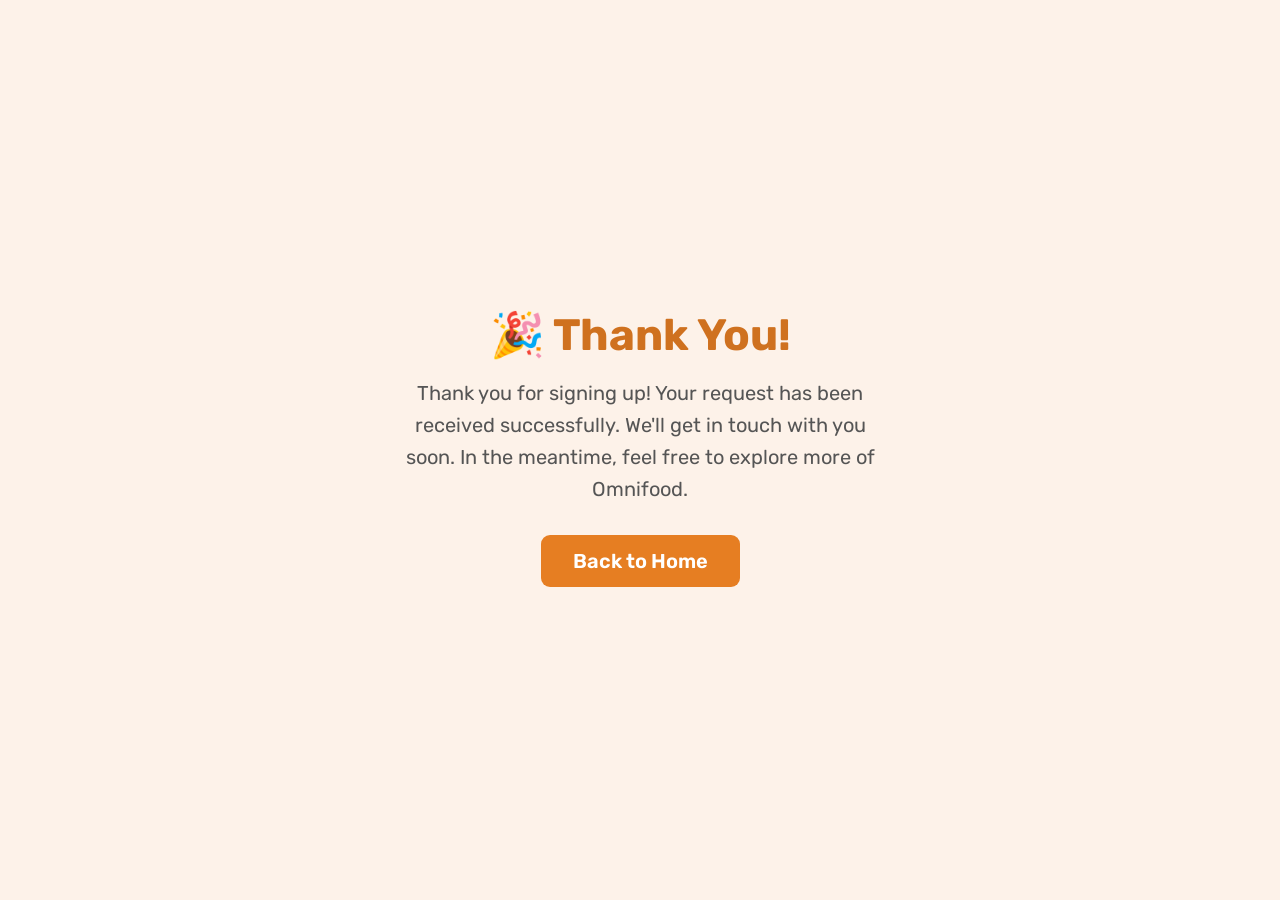
<file: success.html>
<!DOCTYPE html>
<html lang="en">
<head>
  <meta charset="UTF-8" />
  <meta name="viewport" content="width=device-width, initial-scale=1.0" />
  <link rel="preconnect" href="https://fonts.googleapis.com">
<link rel="preconnect" href="https://fonts.gstatic.com" crossorigin>
<link href="https://fonts.googleapis.com/css2?family=Rubik:wght@300;400;500;600;700&display=swap" rel="stylesheet">
  <title>Thank You - Omnifood</title>

  <link rel="stylesheet" href="css/generic.css" />
  <link rel="stylesheet" href="css/style.css" />

  <style>
    body {
      display: flex;
      justify-content: center;
      align-items: center;
      min-height: 100vh;
      background: #fdf2e9;
      text-align: center;
      font-family: "Rubik", sans-serif;
    }

    .box {
      max-width: 60rem;
      padding: 4.8rem;
    }

    h1 {
      font-size: 4.4rem;
      color: #cf711f;
      margin-bottom: 2rem;
    }

    p {
      font-size: 2rem;
      margin-bottom: 3rem;
      line-height: 1.6;
    }
  </style>
</head>
<body>

  <div class="box">
    <h1>🎉 Thank You!</h1>

    <p>
      Thank you for signing up! Your request has been received successfully.
      We'll get in touch with you soon. In the meantime, feel free to explore more of Omnifood.
    </p>

    <a href="index.html" class="btn btn--full">
      Back to Home
    </a>
  </div>

</body>
</html>
</file>
<file: css/generic.css>
*{
  margin: 0;
  padding: 0;
  box-sizing: border-box;
  scroll-behavior: smooth;
}

body{
  font-family: "Rubik", sans-serif;
  line-height: 1;
  font-weight: 400;
  color: #555;
  overflow-x: hidden;
 
  
  
}
html{
  font-size: 62.5%;
  overflow-x: hidden;
  
}

/* General Component  */
.heading-primary{
  font-size: 5.2rem;
  line-height: 1.05;
  font-weight: 700;
  color: #333;
  letter-spacing: -0.5px;
  margin-bottom: 3.2rem;
}

.heading-secondary{
font-weight: 700;
color: #333;
letter-spacing: -0.5px;
font-size: 4.4rem;
line-height: 1.2;
margin-bottom: 9.6rem;
}
.heading-tertiary{
  font-weight: 700;
  color: #333;
  letter-spacing: -0.5px;
  font-size:3.1rem;
  line-height: 1.2;
  margin-bottom: 3.2rem;
}



.subheading{
  display: block;
  font-size: 1.6rem;
  font-weight: 500;
  color: #cf711f;
  text-transform: uppercase;
  margin-bottom: 1.6rem;
  letter-spacing: 0.75px;

}
.btn,
.btn:link,.btn:visited{
  display: inline-block;
  font-weight: 600;
  font-size: 2rem;
  /* color: white; */
  padding : 1.6rem 3.2rem ;
  border-radius:9px ;
  text-decoration: none;
  transition: all  0.3s;
  border: none;
  cursor: pointer;
  color: #333;
  font-family: inherit;
  
}
.btn--form{
  background-color:#45260a ;
  color: #fdf2e9;
  align-self: end;
  padding: 1.2rem;
}

.btn--form:hover{
  background-color: #fff;
  color: #555;

}

.btn--full:link,
.btn--full:visited{
  background-color: #e67e22;
  color: white;
  
}
.btn--full:hover,
.btn--full:active{
  background-color:#cf711f;
  /*a CSS property that moves an element upward by 2 pixels relative to its original position */
  transform: translateY(-2px);
}
.btn--outline:link,
.btn--outline:visited{
  background-color:white;
  color: #555;
}
.btn--outline:hover,
.btn--outline:active{
  background-color:#fdf2e9;
  /* Trick to add border inside  */
  box-shadow:inset 0 0 0 3px white;
 
}

.link:link,
.link:visited{
  display: inline-block;
  color: #e67e22;
  text-decoration: none;
  border-bottom: 1px solid currentColor;
  padding-bottom: 2px;
  transition: all 0.3s;
}
.link:hover,
.link:active{
  color: #cf711f;
  border-bottom: 1px solid transparent;
}
.margin-bottom-md{
  margin-bottom:4.8rem !important ;
}
.margin-right-sm{
  margin-right: 1.6rem !important;
}

.list{
  list-style: none;
  display: flex;
  flex-direction: column;
  gap: 1.6rem;
}

.list-item{
  font-size: 1.8rem;
  display: flex;
  align-items: center;
  gap:1.6rem;
}
.list-icon{
  width: 3rem;
  height: 3rem;
  color: #e67e22;
}

*:focus{
  outline: none;
  /* outline: 4px dotted #e67e22;
   outline-offset: 8px; */
   box-shadow: 0 0 0 0.8rem rgba(230, 125,34, 0.5);

}
/* ------------------------------------------------- */



/* General Reusable Code */

.container{
  max-width: 120rem;
  padding: 0 3.2rem;
  margin: 0 auto;
  
}
.grid {
  display: grid;
  column-gap: 6.4rem;
  row-gap: 9.6rem;
  /* align-items: center; */
  /* margin-bottom: 9.6rem; */
}
/* .grid:last-child{
  margin-bottom: 0;
} */
.grid:not(:last-child){
  margin-bottom: 9.6rem;
}
.grid--2--cols {
  grid-template-columns: repeat(2, 1fr);
}

.grid--3--cols{
  grid-template-columns: repeat(3, 1fr);
}

.grid--4--cols{
  grid-template-columns: repeat(4, 1fr);
}
/* .grid--5--cols {
  grid-template-columns: repeat(5, 1fr);
} */

.grid--center--v{
  align-items: center;
}


strong{
  font-weight: 550;
}
</file>
<file: css/style.css>
/* ------------------------------------------------------- */
/* Header*/
.header{
  display: flex;
  justify-content: space-between;
  background-color:#fdf2e9;
   align-items: center;
  height: 9.6rem;
  padding: 0 4.8rem;
  position: relative;
}

.logo{
  height: 2.2rem;
}
/* -------------------------------------------------- */
/* Navigation Style  */
.main-nav-list{
  list-style: none;
  display: flex;
  align-items: center;
  gap: 4.8rem;
 }
 .main-nav-link:link,
 .main-nav-link:visited{
  display: inline-block;
  text-decoration: none;
  color: #333;
  font-size: 1.8rem;
  font-weight: 500;
  transition: all 0.3s;
 }
.main-nav-link:hover,
 .main-nav-link:active{
  color: #cf711f;
 }
 .main-nav-link.nav-cta:link,
 .main-nav-link.nav-cta:visited{
  display: inline-block;
  padding: 1.2rem 2.4rem;
  border-radius: 9px;
  color: white;
  background-color: #e67e22;
}
.main-nav-link.nav-cta:hover,
 .main-nav-link.nav-cta:active{
  background-color: #cf711f;
 }

/* Mobile */
.btn-mobile-nav{
  border:none;
  background: none;
  cursor: pointer;
  display: none;
}
.icon-mobile-nav{
  height: 4.8rem;
  width: 4.8rem;
  color: #333;
}

.icon-mobile-nav[name="close-outline"]{
  display: none;
}

/* ------------------------------------------------- */
/* Sticky Navigation*/
.sticky .header {
  position: fixed;
  top: 0;
  bottom: 0;
  width: 100%;
  height: 8rem;
  padding-top: 0;
  padding-bottom: 0;
  background-color: rgba(255, 255, 255, 0.97);
  z-index: 999;
  box-shadow: 0 1.2rem 3.2rem rgba(0, 0, 0, 0.03);
}

.sticky .section-hero {
  margin-top: 9.6rem;
}
/* ------------------------------------------------- */
/* Hero Section */
.section-hero{
  background-color:#fdf2e9;
  /* min-height: calc(100vh - 9.6rem); */
  padding: 4.8rem 0 9.6rem 0;
}


.hero{
  max-width: 130rem;
  margin: 0 auto;
  display: grid;
  grid-template-columns: 1fr 1fr;
  gap:9.6rem;
  align-items: center ;
}

.hero-description{
  font-size: 2rem;
  line-height: 1.5;
  margin-bottom: 4.8rem;
  /* max-width: 60rem; */
  
}
.hero-img{
  width: 100%;
}

.delivered-meals{
  display: flex;
  margin-top: 8rem;
  align-items: center;
  gap:1.6rem;
}

.delivered-imgs{
  display: flex;
}
.delivered-imgs img{
height: 4.8rem;
width: 4.8rem;
border-radius: 50%;
margin-right: -1.6rem;
border: 3px solid #fdf2e9;
}
.delivered-imgs img:last-child{
  margin: 0;
}
.delivered-text{
  font-size: 1.8rem;
  font-weight: 600;
  
}
.delivered-text span {
  color: #cf711f;
  font-weight: 700;
}
/* ------------------------------- */

/* Featured-in-Section */

.section-featured{
  padding: 4.8rem 0 3.2rem 0;

}
.heading-featured-in{
  font-size: 1.4rem;
  text-transform: uppercase;
  letter-spacing: 0.75px;
  font-weight: 500;
  text-align: center;
  margin-bottom: 2.4rem;
  color: #888;
}

.logos{
  display: flex;
  justify-content: space-around;
  
  
}

.logos img{
  height: 3.3rem;
  filter: brightness(0);
  opacity: 50%;


}

/* -------------------- */


/* How it works */
.section-how{
  padding: 9.6rem 0;
}
.step-number{
  font-size: 8.6rem;
  font-weight: 600;
  color: #ccc;
  margin-bottom: 1.2rem;
}

.step-description{
  font-size: 2rem;
  line-height: 1.75;
}

.step-img-box{
  display: flex;
  align-items: center;
  justify-content: center;
  position: relative;
}
.step-img-box::before{
  position: absolute;
  content: "";
  display: block;
  width: 60%;
  /* height: 60%; */
  padding-bottom: 60%;
  border-radius: 50%;
  background-color:#fdf2e9 ;
  top:50%;
  left:50%;
  transform: translate(-50%,-50%);
  z-index: -2;
}

.step-img-box::after{
  position: absolute;
  content: "";
  display: block;
  width: 50%;
  padding-bottom:50% ;
  background-color: #fae5d3;

  
  
  border-radius: 50%;
  top:50%;
  left:50%;
  transform: translate(-50%,-50%);
  z-index: -1;
}
  

.step-img{
  width:35%;
}
/* ----------------------------------------------- */
/* Section Meals */

.section-meals{
  padding: 9.6rem 0;
}
/* Centering the Omnifood AI chooses from 5,000+ recipes */
.section-meals .container:first-child {
  text-align: center;

}
.meal{
  box-shadow: 0 2.4rem 4.8rem rgba(0,0,0,0.075);
  border-radius: 11px;
  overflow: hidden;
  background-color: #fff;
  transition: all 0.4s;
}
.meal:hover {

  transform: translateY(-1.2rem);

  box-shadow: 0 3.2rem 6.4rem rgba(0,0,0,0.12);

}
.meal-content{
  padding: 3.2rem 4.8rem 4.8rem 4.8rem;
  
}

.meal-tag{
  margin-bottom:1.2rem ;
}

.tag{
  display: inline-block;
  padding: 0.4rem 0.8rem;
  font-size: 1.2rem;
  text-transform: uppercase;
  background-color: #51cf66;
  color: #333;
  border-radius: 100px;
  font-weight: 600;
  letter-spacing: 0.5px;
}
.tag--vegan {
  background-color: #51cf66;
}

.tag--paleo{
  background-color: #ffd43b;
}
.meal-title{
  font-size: 2.4rem;
  color: #333;
  font-weight: 600;
  margin-bottom: 3.2rem;
}

.meal-attributes {
  display: flex;
  list-style: none;
  flex-direction: column;
  gap: 1.6rem;
}
.meal-attribute{
  font-size: 1.8rem;
  display: flex;
  align-items: center;
  gap: 1.2rem;
}

.meal-icon{
  height: 2.4rem;
  width: 2.4rem;
  color: #e67e22;
}
.meal img{
  width: 100%;
  display: block;
}


.all-recipe{
  text-align: center;
  font-size: 1.8rem;
  
}

/* ---------------------------------------- */

/* Testimonial Section */

.section-testimonials{
  background-color: #fdf2e9;
  display: grid;
  grid-template-columns: 55fr 45fr;
  align-items: center;
}
.section-testimonials blockquote{
  font-size: 1.8rem;
  line-height: 1.8;
  margin-bottom: 1.6rem;
}

.testimonials-container{
  padding: 9.6rem ;
}
.testimonials{
  display: grid;
  grid-template-columns: 1fr 1fr;
  row-gap:4.8rem;
  column-gap: 8rem;

}
.testimonial-img{
  width: 6.4rem;
  border-radius: 50%;
  margin-bottom: 1.2rem;
}

/* .testimonial-text{
  font-size: 1.8rem;
  line-height: 1.8;
  margin-bottom: 1.6rem;
  
} */
.testimonial-name{
font-size: 1.6rem;
color: #6f6f6f;
}
.gallery{
  display: grid;
  grid-template-columns: repeat(3,1fr);
  gap:16px;
  padding: 1.6rem;
}
.gallery-item img{
  display: block;
  width: 100%;
  transition: all 0.3s;
}

.gallery-item img:hover{
  transform: scale(1.1);

}

.gallery-item{
  overflow: hidden;
}

/* -------------------------------------- */

/* Pricing + Feature section */

.section-pricing{
  padding:9.6rem 0 ;
}
.pricing-plan{
  border-radius: 11px;
  width: 75%;
}

.pricing-plan-starter{
  justify-self: end;
  border:2px solid #fdf2e9;
  padding: 4.6rem;
  
}
.pricing-plan-complete{
  background-color: #fdf2e9;
  padding: 4.8rem;
  position: relative;

  overflow: hidden;
}

.pricing-plan-complete::after{
  content: "Best value";
  position: absolute;
  top:6%;
  right:-18%;
  text-transform: uppercase;
  font-size: 1.4rem;
  background-color: #ffd43b;
  color: #333;
  padding: 0.8rem 8rem;
  transform: rotate(45deg);
  font-weight: 700;
}

.plan-header{
  text-align: center;
  margin-bottom: 4.8rem;

}
.plan-name{
  color: #cf711f;
  font-weight: 600;
  font-size: 2rem;
  text-transform: uppercase;
  letter-spacing: 0.75px;
  margin-bottom: 3.2rem;
}

.plan-price{
  font-size: 7.4rem;
  font-weight: 600;
  line-height: 1.6;
  margin-bottom: 1.6rem;

}
.plan-price span{
  font-size: 3rem;
  font-weight: 550;
}
.plan-text{
font-size: 1.6rem;
line-height: 1.6;
color: #6f6f6f;
}
.plan-sign-up{
  text-align: center;
  margin-top: 4.8rem;
}

.feature-icon{
color: #e67e22;
height: 3.2rem;
width: 3.2rem;
margin-bottom:3.2rem ;
background-color: #fdf2e9;
padding: 1.6rem;
border-radius: 50%;
}

.feature-title{
 font-size: 2.4rem; 
 color: #333;
 font-weight: 700;
 margin-bottom: 1.6rem;
}

.feature-text{
font-size: 1.8rem;
line-height: 1.8;
}
.plan-details{
  text-align: center;
 font-size: 1.65rem;
 line-height: 1.6;

}
/* ------------------------------------------ */

/* CTA SECTION */

.section-cta{
padding: 9.6rem 0;
}

.cta{
  display: grid;
  grid-template-columns: 2fr 1fr;
  background-color: #e67e22;
  box-shadow:0 2.4rem 4.8rem rgba(0,0,0,0.075);
  border-radius: 11px;
  background-image: linear-gradient(
    to right bottom,
    #eb984e,
    #e67e22
  );
  
  
}
.cta-text-box{
  color: #45260a;
  padding: 6.4rem;
}
.cta .heading-secondary{
  color: #45260a;
}
.cta-text{
  font-size: 1.8rem;
  line-height: 1.8;
  margin-bottom: 4.8rem;
  
}
.cta .heading-secondary{
  color: #45260a;
  margin-bottom: 3.2rem;
}
.cta-img-box{
  background-image: linear-gradient(
    to right bottom,
   rgba(235,151,78,0.35),  rgba(235,151,78,0.35)),
    url("../img/eating.jpg");
  background-size: cover;
  background-position: center;
overflow: hidden;
}

.cta-form{
  display: grid;
  grid-template-columns: 1fr 1fr;
  column-gap: 3.2rem;
  row-gap: 2.4rem;
}

.cta-form label{
display: block;
font-size: 1.6rem;
font-weight: 500;
margin-bottom: 1.25rem;

}



.cta-form input,
.cta-form select{
width: 100%;
padding: 1.2rem;
font-size: 1.8rem;
font-family: inherit;
color: inherit;
border: none;
background-color: #fdf2e9;
border-radius: 9px;
box-shadow: 0 1px 2px rgba(0,0,0,0.10);
}

.cta-form input::placeholder{
  color: #aaa;
}

.cta *:focus{
  outline: none;
  /* outline: 4px dotted #e67e22;
   outline-offset: 8px; */
   box-shadow: 0 0 0 0.8rem rgb(253, 242, 233,0.5);

}
/* ------------------------------------------------------ */
/* Footer */

.footer{
  padding: 9.6rem 0;
  border-top: 1px solid #eee;
}
.grid--footer{
  grid-template-columns: 1.5fr 1.5fr 1fr 1fr 1fr;
}
.footer-logo{
  display: block;
  margin-bottom: 3.2rem;
}

.logo-col{
  display: flex;
  flex-direction: column;
 
}

.social-links{
  list-style: none;
  display: flex;
  gap:2.4rem;
}

.social-icon{
  height: 2.4rem;
  width: 2.4rem;
}
.copyright{
  font-size: 1.5rem;
  color: #767676;
  line-height: 1.6;
  margin-top: 8rem;
}
.footer-heading{
  font-size: 1.8rem;
  font-weight: 500;
  margin-bottom: 4rem;

}.contacts{
  font-style: normal;
  font-size: 1.6rem;
  line-height: 1.6;
}
.contacts p:first-child{
  margin-bottom: 2.4rem;
}

.footer-nav{
  list-style: none;
  display: flex;
  flex-direction: column;
  gap: 2.4rem;

}
.footer-link:link,
.footer-link:visited{
  text-decoration: none;
  font-size: 1.6rem;
  color: #767676;
  transition: all 0.3s;

}

.footer-link:hover,
.footer-link:active{
color: #555;
}
</file>
